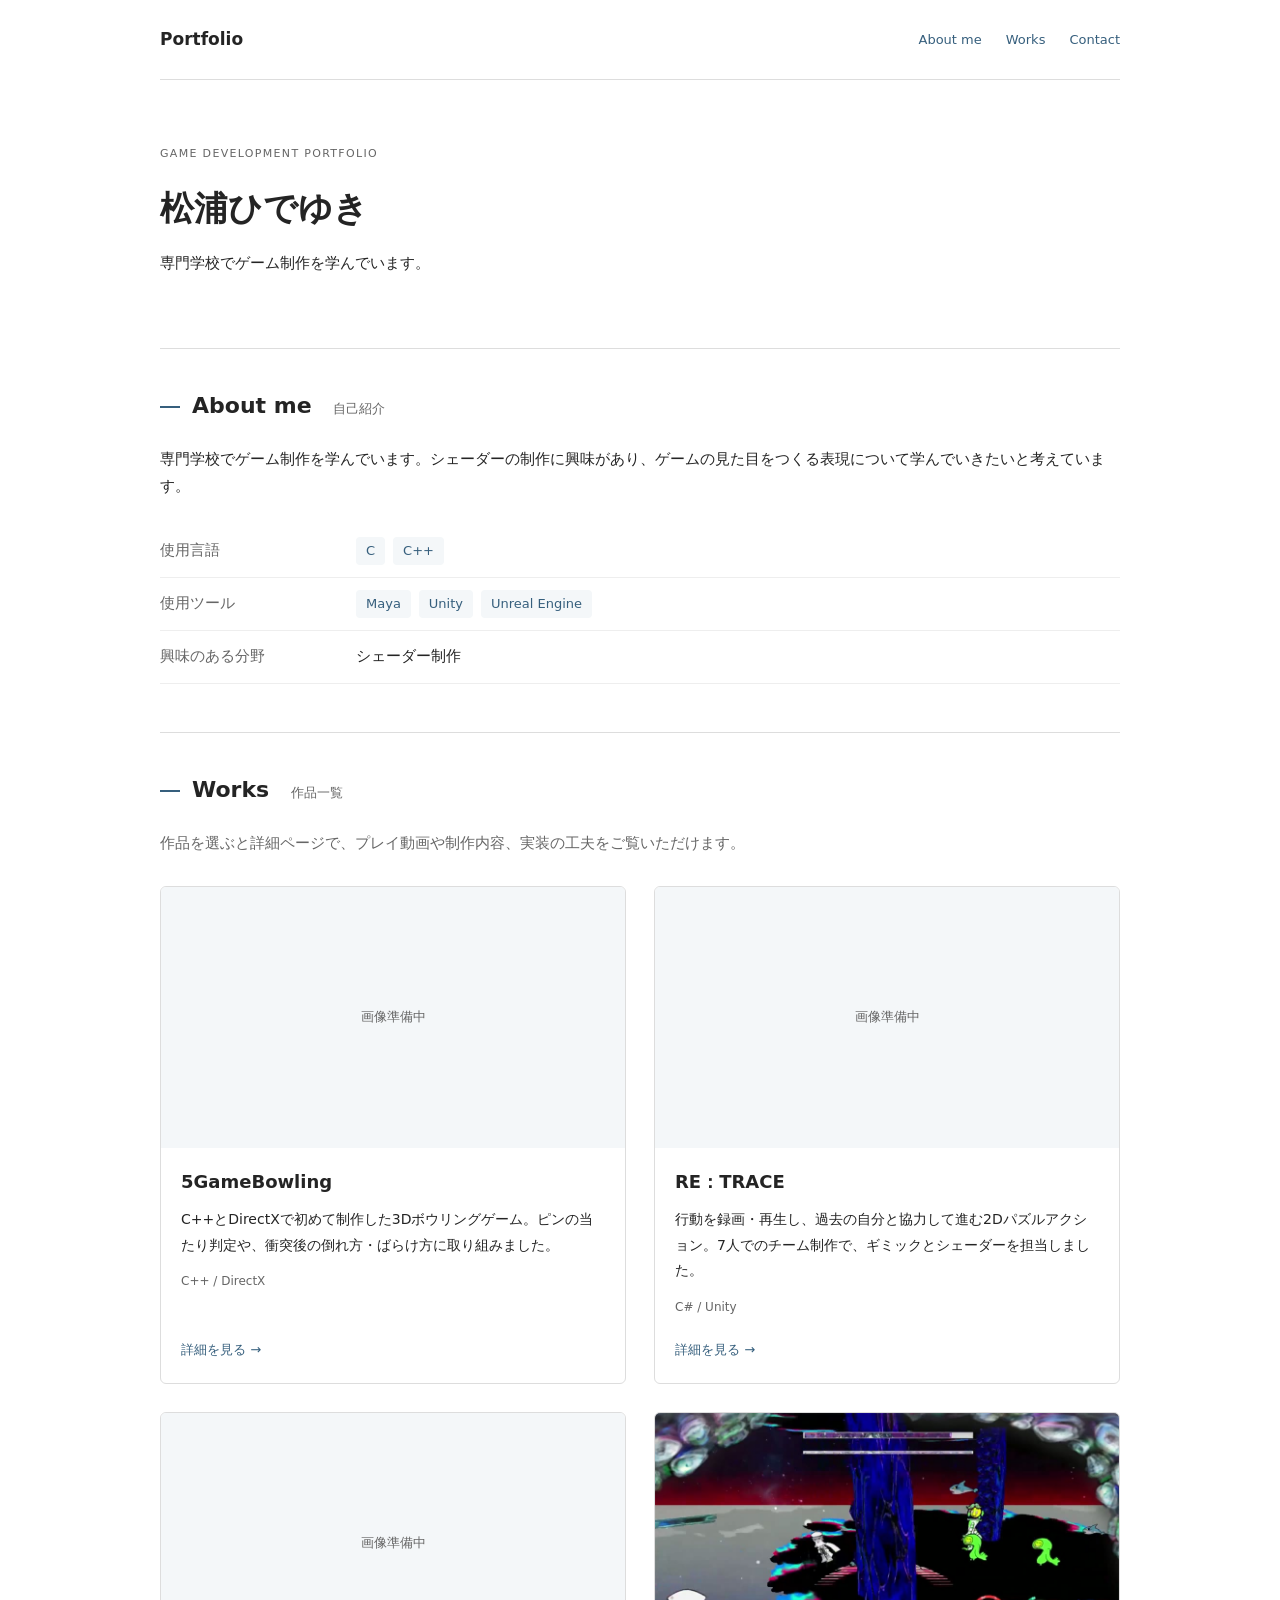
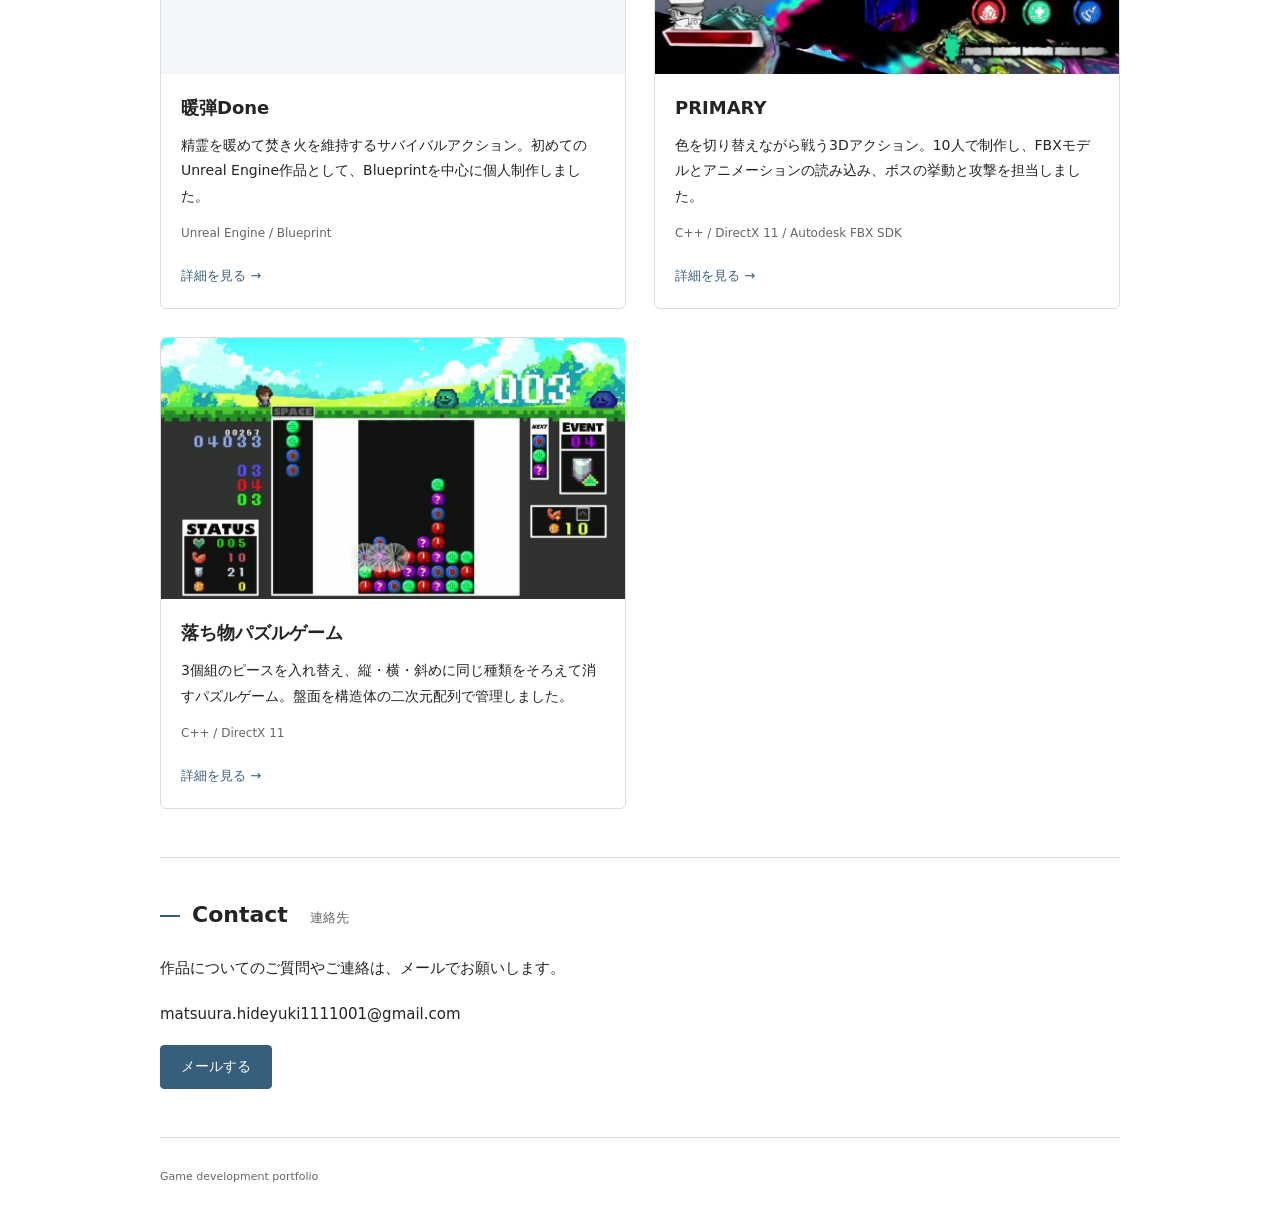
<file: index.html>
<!doctype html>
<html lang="ja">
<head>
  <meta charset="utf-8">
  <meta name="viewport" content="width=device-width, initial-scale=1">
  <meta name="description" content="専門学校でゲーム制作を学ぶ専門学生のポートフォリオ。自己紹介と制作作品をご紹介します。">
  <title>松浦ひでゆき | ゲーム制作ポートフォリオ</title>
  <link rel="stylesheet" href="css/styles.css">
  <script src="js/data.js" defer></script>
  <script src="js/scripts.js" defer></script>
</head>
<body>
  <a class="skip-link" href="#main">本文へ移動</a>
  <header class="site-header container">
    <a class="brand" href="index.html">Portfolio</a>
    <nav aria-label="メインナビゲーション">
      <a href="#about">About me</a><a href="#works">Works</a><a href="#contact">Contact</a>
    </nav>
  </header>
  <main id="main" class="container">
    <section class="intro" aria-labelledby="intro-title">
      <p class="eyebrow">GAME DEVELOPMENT PORTFOLIO</p>
      <!-- 氏名はここを書き換えてください。 -->
      <h1 id="intro-title">松浦ひでゆき</h1>
      <p>専門学校でゲーム制作を学んでいます。</p>
    </section>
    <section class="section" id="about" aria-labelledby="about-title">
      <h2 id="about-title">About me <span>自己紹介</span></h2>
      <p>専門学校でゲーム制作を学んでいます。シェーダーの制作に興味があり、ゲームの見た目をつくる表現について学んでいきたいと考えています。</p>
      <dl class="facts">
        <div><dt>使用言語</dt><dd class="skill-tags"><span>C</span><span>C++</span></dd></div>
        <div><dt>使用ツール</dt><dd class="skill-tags"><span>Maya</span><span>Unity</span><span>Unreal Engine</span></dd></div>
        <div><dt>興味のある分野</dt><dd>シェーダー制作</dd></div>
      </dl>
    </section>
    <section class="section" id="works" aria-labelledby="works-title">
      <h2 id="works-title">Works <span>作品一覧</span></h2>
      <p class="section-note">作品を選ぶと詳細ページで、プレイ動画や制作内容、実装の工夫をご覧いただけます。</p>
      <div class="works-grid" id="worksGrid"></div>
      <noscript><p>作品一覧を表示するにはJavaScriptを有効にしてください。</p></noscript>
    </section>
    <section class="section" id="contact" aria-labelledby="contact-title">
      <h2 id="contact-title">Contact <span>連絡先</span></h2>
      <p>作品についてのご質問やご連絡は、メールでお願いします。</p>
      <div id="contactDetails"><p class="muted">メールアドレス準備中</p></div>
    </section>
  </main>
  <footer class="container site-footer"><small>Game development portfolio</small></footer>
</body>
</html>
</file>
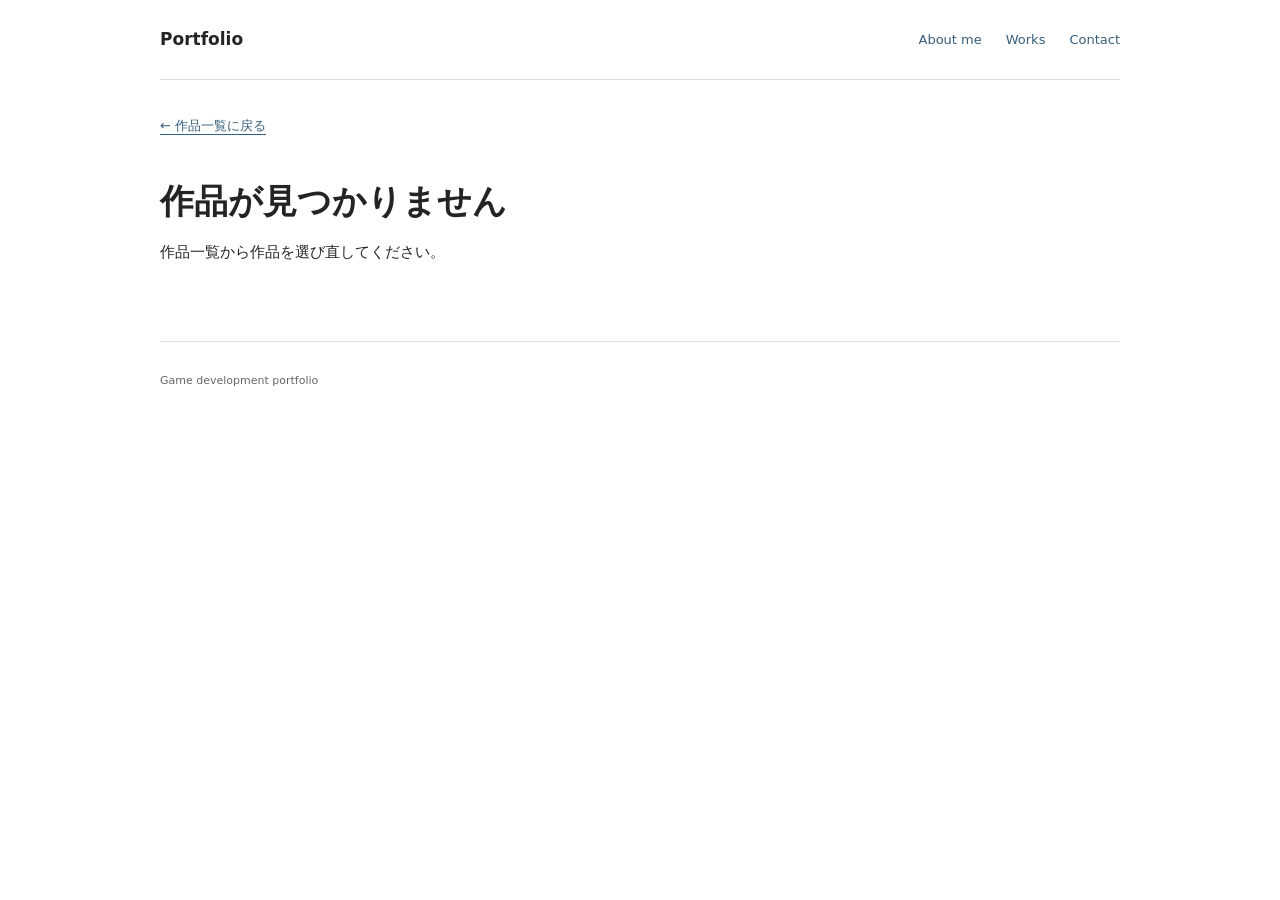
<file: work.html>
<!doctype html>
<html lang="ja">
<head>
  <meta charset="utf-8">
  <meta name="viewport" content="width=device-width, initial-scale=1">
  <meta name="description" content="専門学校でゲーム制作を学ぶ専門学生の制作作品をご紹介します。">
  <title>作品詳細 | Portfolio</title>
  <link rel="stylesheet" href="css/styles.css">
  <script src="js/data.js" defer></script>
  <script src="js/scripts.js" defer></script>
</head>
<body>
  <a class="skip-link" href="#main">本文へ移動</a>
  <header class="site-header container">
    <a class="brand" href="index.html">Portfolio</a>
    <nav aria-label="メインナビゲーション">
      <a href="index.html#about">About me</a><a href="index.html#works">Works</a><a href="index.html#contact">Contact</a>
    </nav>
  </header>
  <main id="main" class="container detail-main">
    <a class="back-link" href="index.html#works">← 作品一覧に戻る</a>
    <article id="workDetail"></article>
    <noscript><p>作品詳細を表示するにはJavaScriptを有効にしてください。</p></noscript>
  </main>
  <footer class="container site-footer"><small>Game development portfolio</small></footer>
</body>
</html>
</file>
<file: css/styles.css>
:root {
  color-scheme: light;
  --ink: #242424;
  --muted: #666;
  --line: #ddd;
  --paper: #fff;
  --accent: #365f7d;
  --soft: #f4f7f9;
}
* { box-sizing: border-box; }
body { margin: 0; background: var(--paper); color: var(--ink); font-family: system-ui, -apple-system, BlinkMacSystemFont, "Segoe UI", "Yu Gothic", Meiryo, sans-serif; font-size: 15px; line-height: 1.85; overflow-wrap: anywhere; }
a { color: inherit; text-underline-offset: 4px; }
a:hover { text-decoration: underline; }
a:focus-visible, button:focus-visible { outline: 2px solid var(--accent); outline-offset: 5px; }
.container { width: min(960px, calc(100% - 64px)); margin-inline: auto; }
.site-header { display: flex; align-items: center; justify-content: space-between; gap: 20px; padding-block: 24px; border-bottom: 1px solid var(--line); }
.brand { font-size: 17px; font-weight: 600; text-decoration: none; }
nav { display: flex; flex-wrap: wrap; gap: 24px; font-size: 13px; }
nav a { text-decoration: none; color: var(--accent); }
.skip-link { position: absolute; top: 8px; left: 8px; padding: 8px 16px; background: white; transform: translateY(-160%); z-index: 2; }
.skip-link:focus { transform: translateY(0); }
h1, h2, h3 { line-height: 1.5; font-weight: 600; }
h1 { font-size: clamp(26px, 4vw, 34px); }
h2 { font-size: 22px; margin: 0 0 24px; }
h2 span { display: inline-block; font-size: 13px; font-weight: 400; color: var(--muted); margin-left: 14px; }
p { margin: 0 0 18px; }
.intro { padding-block: 64px 52px; }
.intro h1 { margin: 12px 0 16px; }
.eyebrow { font-size: 11px; letter-spacing: .12em; color: var(--muted); }
.section { padding-block: 40px 48px; border-top: 1px solid var(--line); scroll-margin-top: 20px; }
.section-note, .muted { color: var(--muted); }
.section > h2::before { content: ""; display: inline-block; width: 20px; height: 2px; margin-right: 12px; vertical-align: middle; background: var(--accent); }
.skill-tags { display: flex; flex-wrap: wrap; gap: 8px; }
.skill-tags span { padding: 2px 10px; border-radius: 4px; background: var(--soft); color: var(--accent); font-size: 13px; }
.preparation-note { padding: 12px 16px; border-left: 2px solid var(--accent); background: var(--soft); color: var(--muted); font-size: 13px; }
.facts { margin: 24px 0 0; }
.facts > div { display: grid; grid-template-columns: 180px minmax(0, 1fr); gap: 16px; padding-block: 12px; border-bottom: 1px solid #eee; }
.facts dt { color: var(--muted); }
.facts dd { margin: 0; }
.works-grid { display: grid; grid-template-columns: repeat(2, minmax(0, 1fr)); gap: 28px; margin-top: 28px; }
.work-card { display: flex; flex-direction: column; border: 1px solid var(--line); border-radius: 6px; overflow: hidden; text-decoration: none; min-width: 0; width: 100%; padding: 0; font: inherit; color: inherit; background: var(--paper); text-align: left; cursor: pointer; }
.work-card:hover { text-decoration: none; border-color: var(--accent); }
.work-card:hover h3 { text-decoration: underline; text-underline-offset: 4px; }
.work-card-media { position: relative; flex-shrink: 0; width: 100%; aspect-ratio: 16 / 9; background: var(--soft); display: grid; place-items: center; overflow: hidden; }
.work-card-media img { position: absolute; inset: 0; display: block; width: 100%; height: 100%; object-fit: cover; object-position: center; }
.image-placeholder { color: var(--muted); font-size: 13px; padding: 32px; text-align: center; }
.work-info { padding: 20px; display: flex; flex: 1; flex-direction: column; }
.work-info h3 { font-size: 18px; margin: 0 0 12px; }
.work-info p { font-size: 14px; margin-bottom: 12px; }
.work-info .work-tools { color: var(--muted); font-size: 12px; }
.detail-label { font-size: 13px; padding-top: 8px; margin-top: auto; color: var(--accent); }
.button-link { display: inline-block; border: 1px solid var(--accent); border-radius: 4px; padding: 8px 20px; text-decoration: none; font-size: 14px; color: var(--accent); }
.button-link:hover { background: var(--soft); }
#contactDetails .button-link { background: var(--accent); color: white; }
.email-address { margin-bottom: 16px; }
.site-footer { padding-block: 24px; border-top: 1px solid var(--line); color: var(--muted); }
.site-footer small { font-size: 11px; }
.detail-main { padding-block: 32px 56px; }
.back-link { display: inline-block; font-size: 13px; }
.detail-title { margin: 36px 0 12px; }
.detail-summary { color: var(--muted); margin-bottom: 32px; }
.work-gallery { display: grid; grid-template-columns: minmax(0, 1fr); gap: 20px; }
.work-video { width: 100%; min-width: 0; aspect-ratio: 16 / 9; min-height: 200px; background: #111; }
.work-video iframe { display: block; width: 100%; height: 100%; border: 0; }
.native-video { min-width: 0; }
.native-video video { display: block; width: 100%; aspect-ratio: 16 / 9; margin-bottom: 8px; background: #111; }
.video-fallback { justify-self: start; color: var(--accent); font-size: 13px; }
.detail-image { display: grid; place-items: center; background: #f5f5f5; }
.detail-image:has(.image-placeholder) { aspect-ratio: 16 / 9; }
.detail-image img { display: block; width: 100%; height: auto; }
.detail-section { margin-top: 40px; }
.detail-section h2 { font-size: 20px; margin-bottom: 16px; }
.prose { white-space: pre-line; }
.work-links { display: flex; flex-wrap: wrap; gap: 12px; margin-top: 32px; }
.bottom-back { margin-top: 40px; }
.back-link { color: var(--accent); }
@media (max-width: 600px) {
  .container { width: calc(100% - 40px); }
  .site-header { align-items: flex-start; gap: 12px; padding-block: 20px; }
  nav { gap: 12px; font-size: 12px; }
  .brand { font-size: 15px; }
  .intro { padding-block: 44px 36px; }
  .section { padding-block: 32px 36px; }
  .works-grid { grid-template-columns: minmax(0, 1fr); gap: 24px; }
  .facts > div { grid-template-columns: minmax(0, 1fr); gap: 4px; }
}

.technical-note { padding-block: 28px; border-top: 1px solid var(--line); }
.technical-note h3 { margin: 0 0 20px; font-size: 19px; color: var(--accent); }
.technical-explanation { margin: 0; }
.technical-explanation > div { margin-bottom: 20px; }
.technical-explanation dt { font-weight: 600; font-size: 13px; margin-bottom: 6px; }
.technical-explanation dd { margin: 0; }
.code-disclosure { background: var(--soft); border: 1px solid var(--line); border-radius: 6px; padding: 14px 16px; }
.code-disclosure summary { cursor: pointer; color: var(--accent); font-size: 14px; }
.code-disclosure summary:focus-visible, .source-code:focus-visible { outline: 2px solid var(--accent); outline-offset: 3px; }
.source-caption { color: var(--muted); font-size: 12px; margin: 18px 0 8px; }
.source-code { max-width: 100%; margin: 0; padding: 16px; overflow-x: auto; background: white; font: 12px/1.8 Consolas, monospace; tab-size: 4; overflow-wrap: normal; }
</file>
